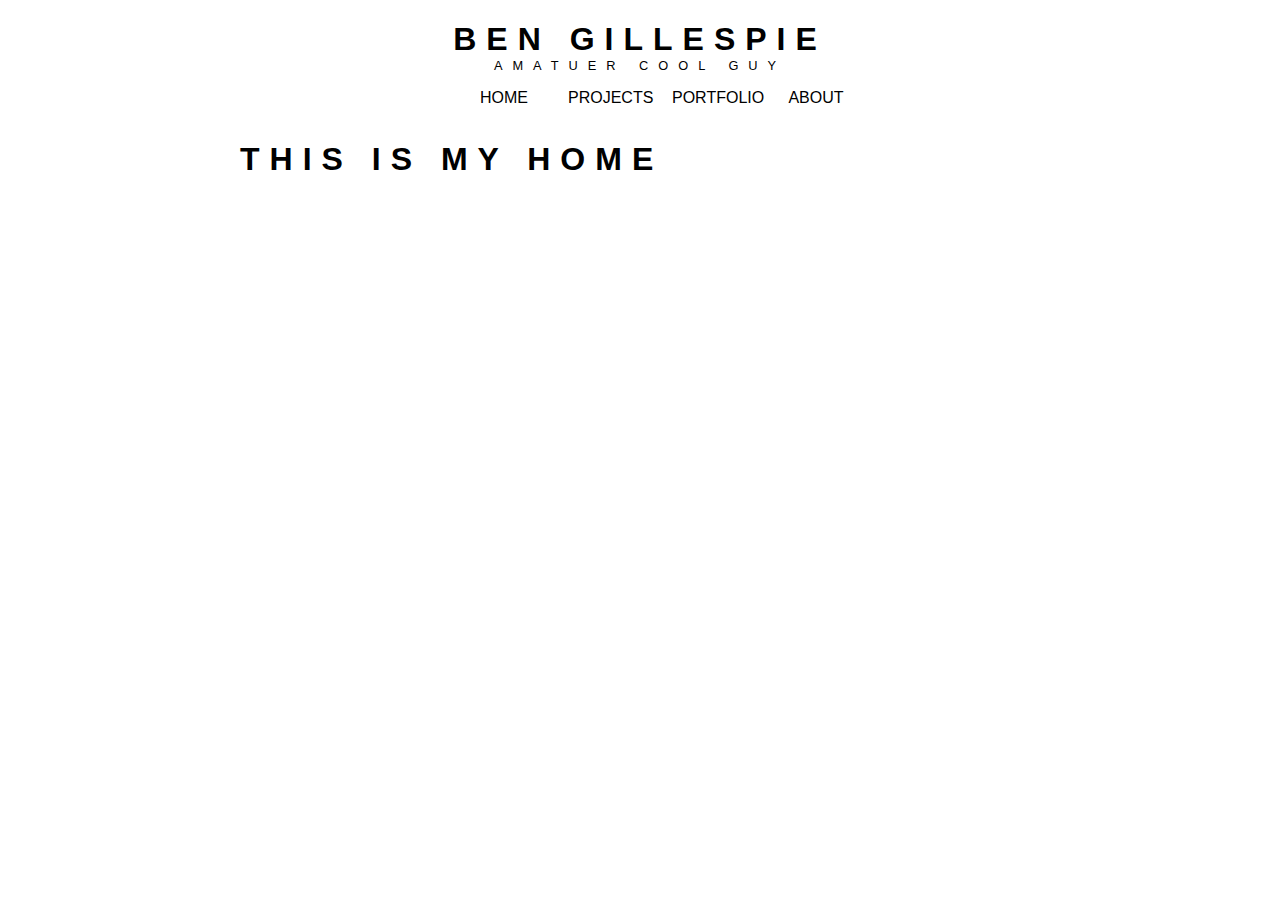
<file: index.html>
<!DOCTYPE html>
<html lang="en">
<head>
	<meta charset="UTF-8">
	<title>Ben Gillespie Dev Portal</title>
	<link href="css/main.css" rel="stylesheet">
	<link href="https://fonts.googleapis.com/css?family=Abril+Fatface|Lato" rel="stylesheet">
	<!-- Global site tag (gtag.js) - Google Analytics -->
<!-- <script async src="https://www.googletagmanager.com/gtag/js?id=UA-115715957-1"></script>
<script>
  window.dataLayer = window.dataLayer || [];
  function gtag(){dataLayer.push(arguments);}
  gtag('js', new Date());

  gtag('config', 'UA-115715957-1');
</script>
 -->
</head>
<body>
	<main>
		<h1 class = "center">Ben Gillespie</h1>
		<h2 class = "center">amatuer cool guy</h2>
		<nav>
			<ul>
				<li><a href="index.html" alt="">Home</a></li>
				<li><a href="lil.html">Projects</a></li>
				<li><a href="portfolio.html">Portfolio</a></li>
				<li><a href="about.html">About</a></li>
			</ul>
		</nav>
		<div class = "container">
		<h1>This is my home</h1>
		
		
		
	</div>
	</main>
</body>
</html>
</file>
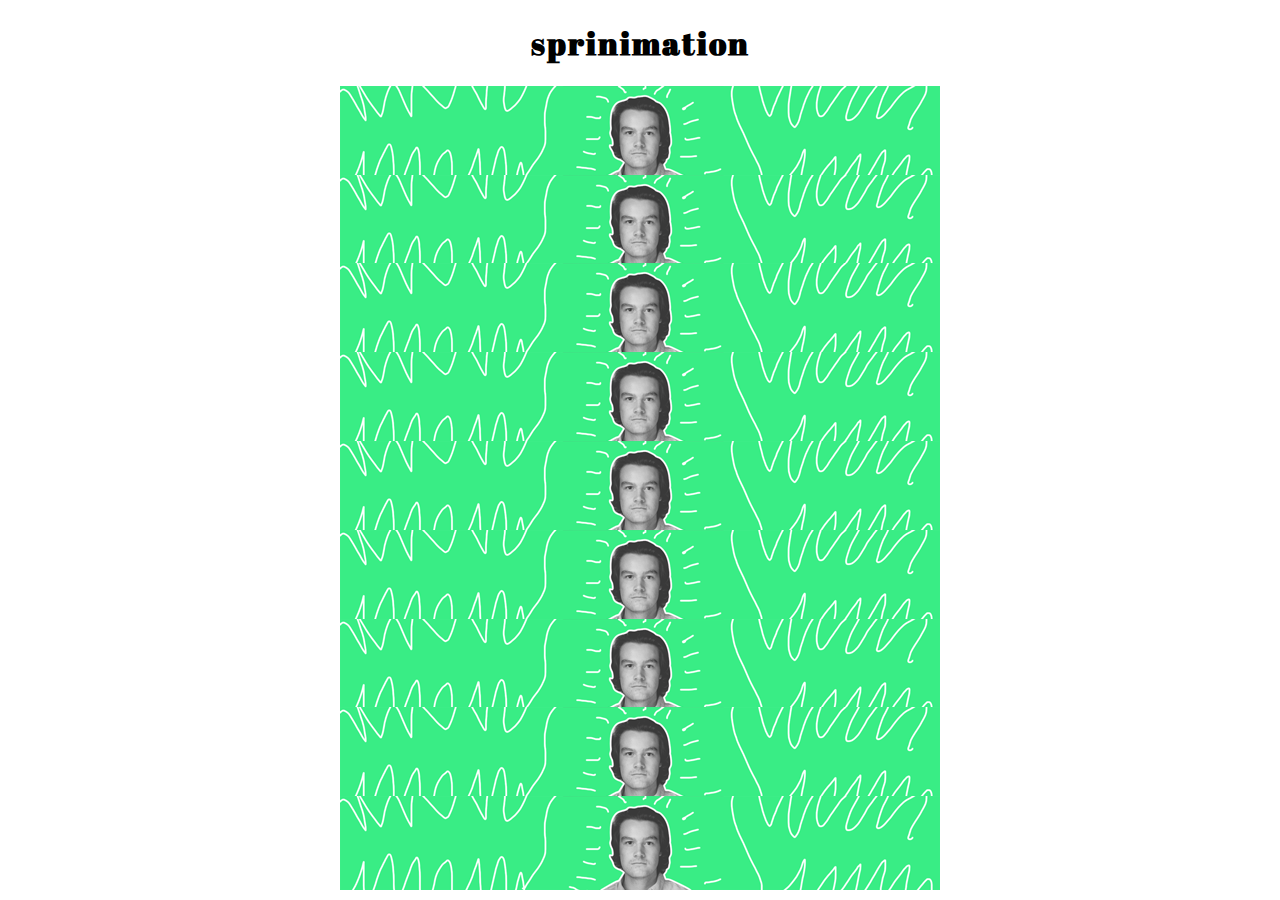
<file: animation/index.html>
<!DOCTYPE html>
<html lang="en">
<head>
	<meta charset="UTF-8">
	<title>Sprite Animation Test</title>
	<link href = "css/main.css" rel = "stylesheet">
	<link href="https://fonts.googleapis.com/css?family=Abril+Fatface" rel="stylesheet">
</head>
<body>
	<h1>sprinimation</h1>
	<div class ="icon-animation">
		<p> .</p>
		<p> .</p>
		<p> .</p>
	<div class = "icon-animation">
			<p> .</p>
		<p> .</p>
		<p> .</p>
	<div class = "icon-animation">
			<p> .</p>
		<p> .</p>
		<p> .</p>
	<div class = "icon-animation">
			<p> .</p>
		<p> .</p>
		<p> .</p>
	<div class = "icon-animation">
			<p> .</p>
		<p> .</p>
		<p> .</p>
	<div class = "icon-animation">
			<p> .</p>
		<p> .</p>
		<p> .</p>
	<div class = "icon-animation">
			<p> .</p>
		<p> .</p>
		<p> .</p>
	<div class = "icon-animation">
			<p> .</p>
		<p> .</p>
		<p> .</p>
	<div class = "icon-animation">
	<!-- <li><a href="#" class="icon-film"><span>neat</span></a></li>
	<li><a href="#" class="icon-eye"><span>neat</span></a></li> -->
</body>
</html>
</file>
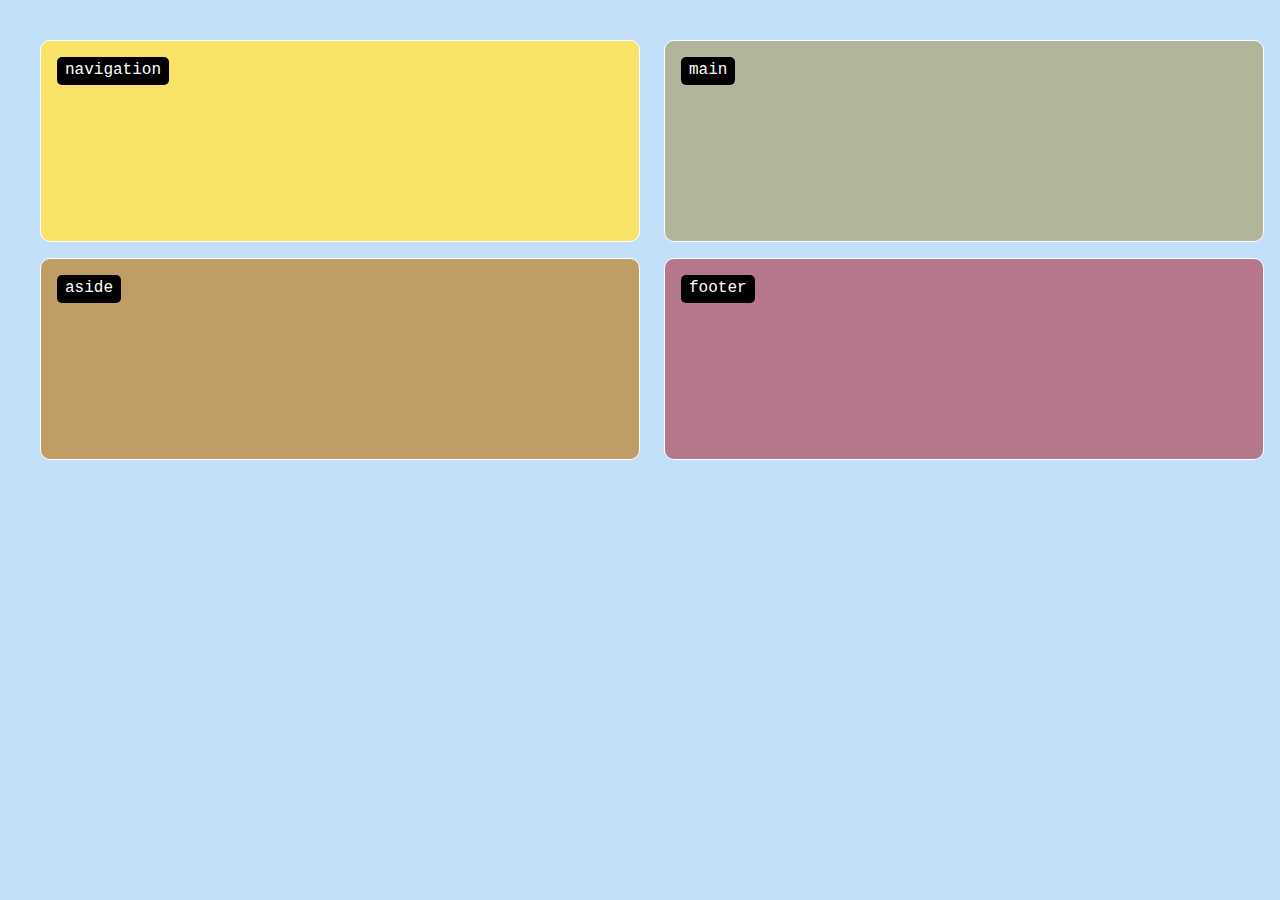
<file: grid/index.html>
<!DOCTYPE html>
<html lang="en">
<head>
	<meta charset="UTF-8">
	<title>Grids</title>
	<link href = "css/main.css" rel = "stylesheet">
</head>
<body>
	<div class="site">
<!-- 	<header>hey</header> -->
	<nav></nav>
	<main></main>
	<aside></aside>
	<footer></footer>
	</div>
</body>
</html>
</file>
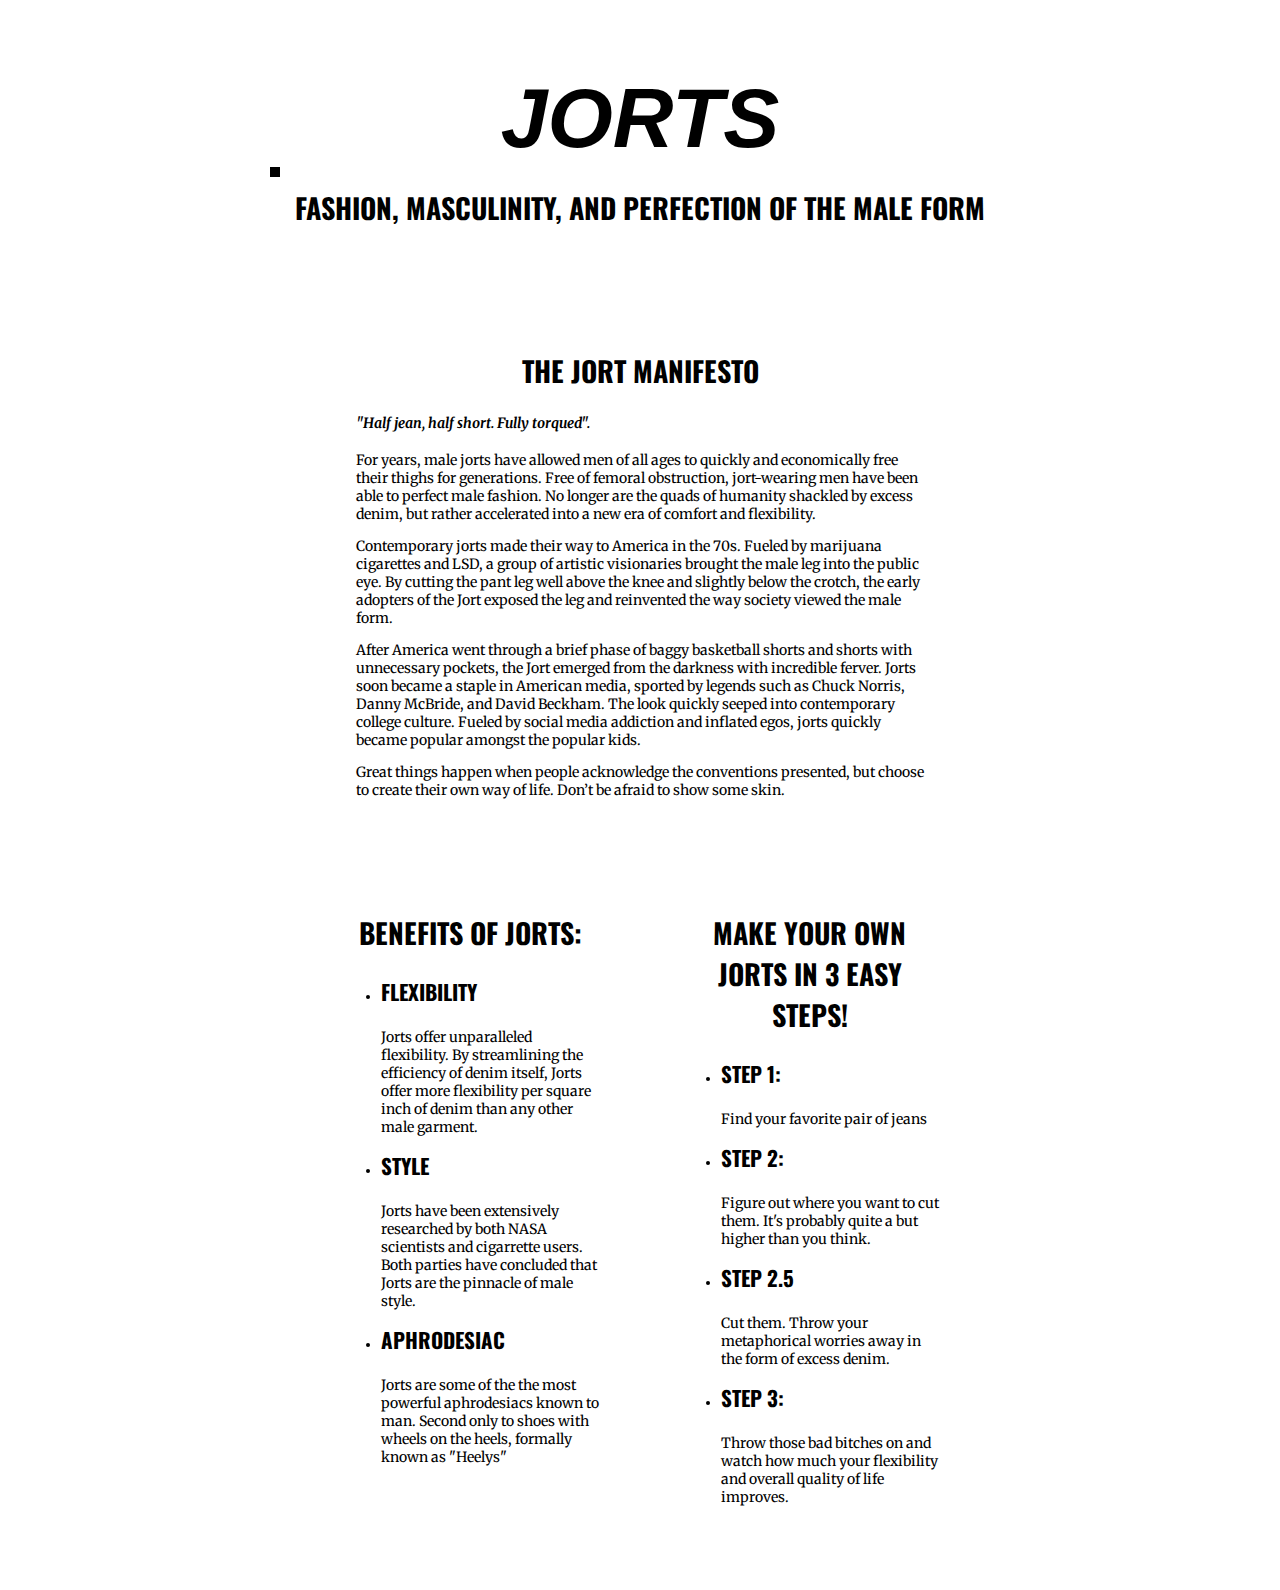
<file: message/index.html>
<!DOCTYPE html>
<html lang="en">
<head>
	<meta charset="UTF-8">
	<meta name="viewport" content="width=device-width, initial-scale=1.0">
	<link href="https://fonts.googleapis.com/css?family=Merriweather|Oswald" rel="stylesheet">
	<title>Jorts</title>
	<link href = "css/main.css" rel="stylesheet">
	<!-- Global site tag (gtag.js) - Google Analytics -->
<script async src="https://www.googletagmanager.com/gtag/js?id=UA-115715957-1"></script>
<script>
  window.dataLayer = window.dataLayer || [];
  function gtag(){dataLayer.push(arguments);}
  gtag('js', new Date());

  gtag('config', 'UA-115715957-1');
</script>
</head>
<body>
	<div class = "site">
	<!-- <div class = "centerme"> -->
		<header>

	
</svg><h1>Jorts</h1>
<div class ="animation"></div>
	<h2>Fashion, Masculinity, and Perfection of the Male Form</h2></header>
	<main> <h2>The Jort Manifesto </h2><h4>"Half jean, half short. Fully torqued".</h4><p>For years, male jorts have allowed men of all ages to quickly and economically free their thighs for generations. Free of femoral obstruction, jort-wearing men have been able to perfect male fashion. No longer are the quads of humanity shackled by excess denim, but rather accelerated into a new era of comfort and flexibility.</p><p>Contemporary jorts made their way to America in the 70s. Fueled by marijuana cigarettes and LSD, a group of artistic visionaries brought the male leg into the public eye. By cutting the pant leg well above the knee and slightly below the crotch, the early adopters of the Jort exposed the leg and reinvented the way society viewed the male form.</p>
		<p>After America went through a brief phase of baggy basketball shorts and shorts with unnecessary pockets, the Jort emerged from the darkness with incredible ferver. Jorts soon became a staple in American media, sported by legends such as Chuck Norris, Danny McBride, and David Beckham. The look quickly seeped into contemporary college culture. Fueled by social media addiction and inflated egos, jorts quickly became popular amongst the popular kids. 
</p>
<p>Great things happen when people acknowledge the conventions presented, but choose to create their own way of life. Don’t be afraid to show some skin. 
</p>
</main>
	<article><h2>benefits of jorts:</h2>
	<ul>
		<li><h3>Flexibility</h3>
		<p>Jorts offer unparalleled flexibility. By streamlining the efficiency of denim itself, Jorts offer more flexibility per square inch of denim than any other male garment.</p></li>
		<li>
			<h3>Style</h3>
			<p>Jorts have been extensively researched by both NASA scientists and cigarrette users. Both parties have concluded that Jorts are the pinnacle of male style.</p>
		</li>
		<li>
			<h3>Aphrodesiac</h3>
			<p>Jorts are some of the the most powerful aphrodesiacs known to man. Second only to shoes with wheels on the heels, formally known as "Heelys"</p>
		</li>
	</ul>
	</article>
	<section><h2>Make Your Own Jorts in <strong>3</strong> Easy Steps!</h2><ul>
		<li><h3>Step 1:</h3><p>Find your favorite pair of jeans</p></li>
		<li><h3>Step 2:</h3><p>Figure out where you want to cut them. It's probably quite a but higher than you think.</p></li>
		<li><h3>Step 2.5</h3><p>Cut them. Throw your metaphorical worries away in the form of excess denim.</p></li>
		<li><h3>Step 3:</h3><p>Throw those bad bitches on and watch how much your flexibility and overall quality of life improves. </p></li>
	</ul></section>
<!-- 	</div> -->
	</div>
</body>
</html>
</file>
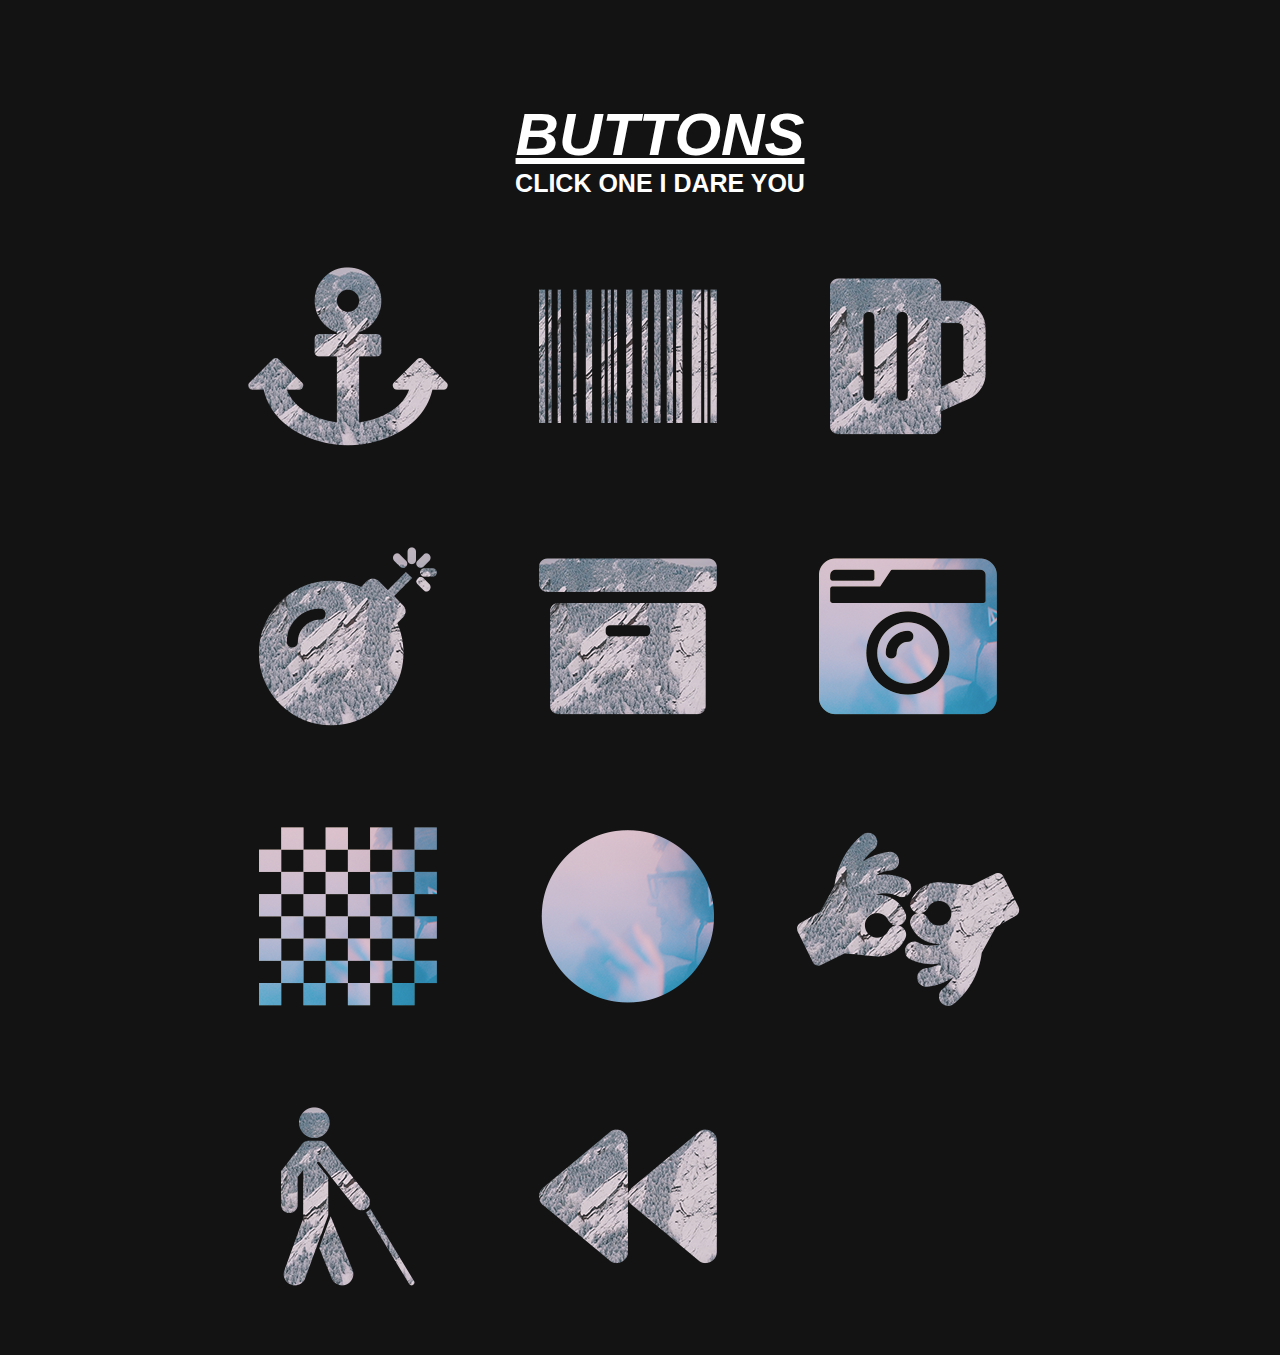
<file: nicesprites/index.html>
<!DOCTYPE html>
<html lang="en">
<head>
	<meta charset="UTF-8">
	<title>yahurd wit purd</title>
	<link href = "css/main.css" rel="stylesheet">
</head>
<body>
	<ul>
		<h1>buttons</h1>
		<h2>click one i dare you</h2>
		<div class="container">
		<li><a href="insano.html" class="icon-anchor"><span>neat</span></a></li>
		<li><a href="insano.html" class="icon-barcode"><span>drats</span></a></li>
		<li><a href="insano.html" class="icon-beer"><span>drats</span></a></li>
		<li><a href="insano.html" class="icon-bomb"><span>drats</span></a></li>
		<li><a href="insano.html" class="icon-box"><span>drats</span></a></li>
		<li><a href="insano.html" class="icon-cam"><span>drats</span></a></li>
		<li><a href="insano.html" class="icon-chess"><span>drats</span></a></li>
		<li><a href="insano.html" class="icon-circle"><span>drats</span></a></li>
		<li><a href="insano.html" class="icon-hand"><span>drats</span></a></li>
		<li><a href="insano.html" class="icon-pimp"><span>drats</span></a></li>
		<li><a href="insano.html" class="icon-back"><span>drats</span></a></li>
	</div>
	</ul>
</body>
</html>
</file>
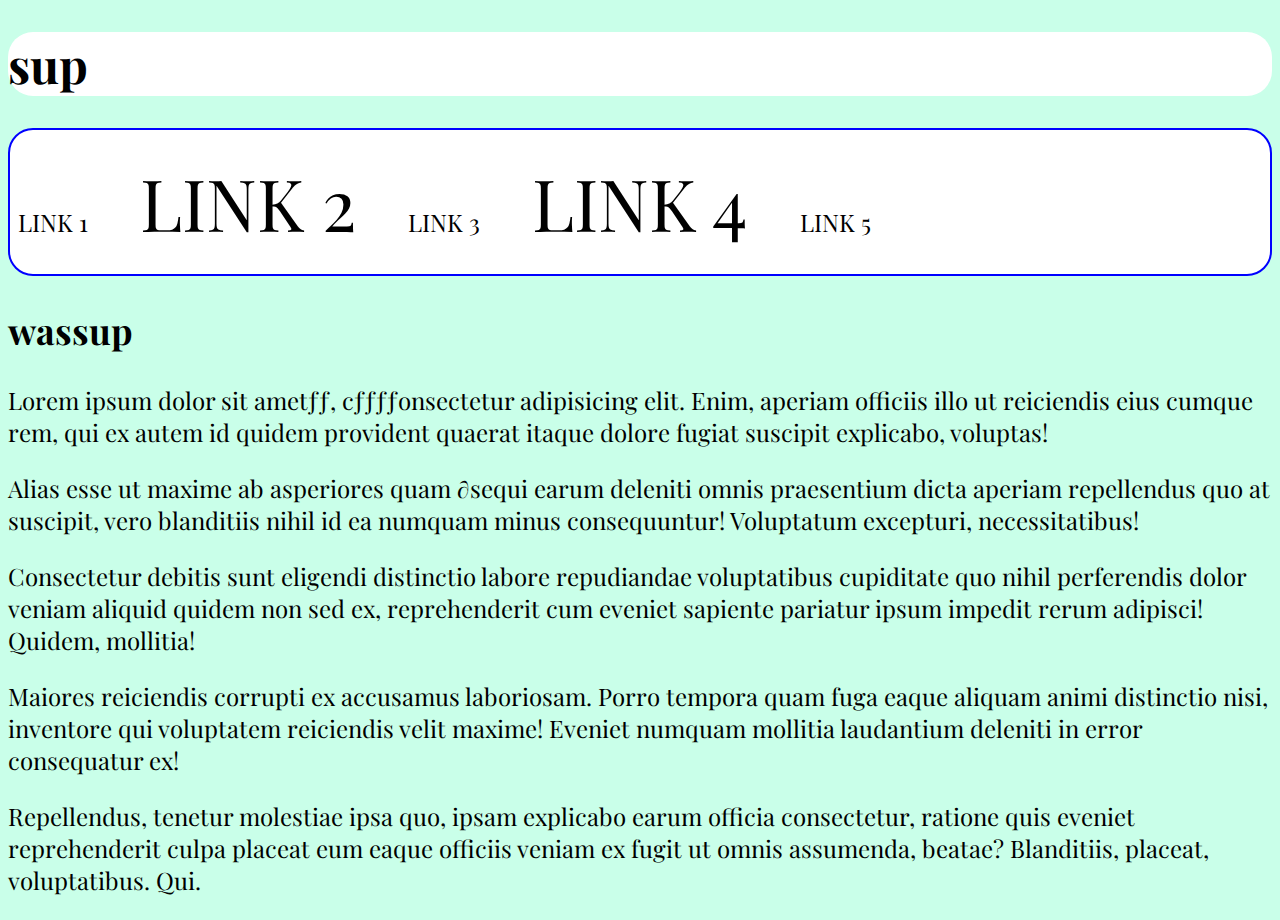
<file: sassypants/index.html>
<!DOCTYPE html>
<html lang="en">
	<head>
		<meta charset="UTF-8">
		<title>Document</title>
		<link rel="stylesheet" href="css/main.css">
	</head>
	<body>
		<header>
			<h1>sup</h1>
		</header>
		<nav>
			<ul>
				<li><a href="#">LINK 1</a></li>
				<li><a href="#">LINK 2</a></li>
				<li><a href="#">LINK 3</a></li>
				<li><a href="#">LINK 4</a></li>
				<li><a href="#">LINK 5</a></li>
			</ul>
		</nav>
		<main>
			<h2>wassup</h2>
			<p>Lorem ipsum dolor sit ametƒƒ, cƒƒƒƒonsectetur adipisicing elit. Enim, aperiam officiis illo ut reiciendis eius cumque rem, qui ex autem id quidem provident quaerat itaque dolore fugiat suscipit explicabo, voluptas!</p>
			<p>Alias esse ut maxime ab asperiores quam ∂sequi earum deleniti omnis praesentium dicta aperiam repellendus quo at suscipit, vero blanditiis nihil id ea numquam minus consequuntur! Voluptatum excepturi, necessitatibus!</p>
			<p>Consectetur debitis sunt eligendi distinctio labore repudiandae voluptatibus cupiditate quo nihil perferendis dolor veniam aliquid quidem non sed ex, reprehenderit cum eveniet sapiente pariatur ipsum impedit rerum adipisci! Quidem, mollitia!</p>
			<p>Maiores reiciendis corrupti ex accusamus laboriosam. Porro tempora quam fuga eaque aliquam animi distinctio nisi, inventore qui voluptatem reiciendis velit maxime! Eveniet numquam mollitia laudantium deleniti in error consequatur ex!</p>
			<p>Repellendus, tenetur molestiae ipsa quo, ipsam explicabo earum officia consectetur, ratione quis eveniet reprehenderit culpa placeat eum eaque officiis veniam ex fugit ut omnis assumenda, beatae? Blanditiis, placeat, voluptatibus. Qui.</p>
		</main>
	</body>
</html>
</file>
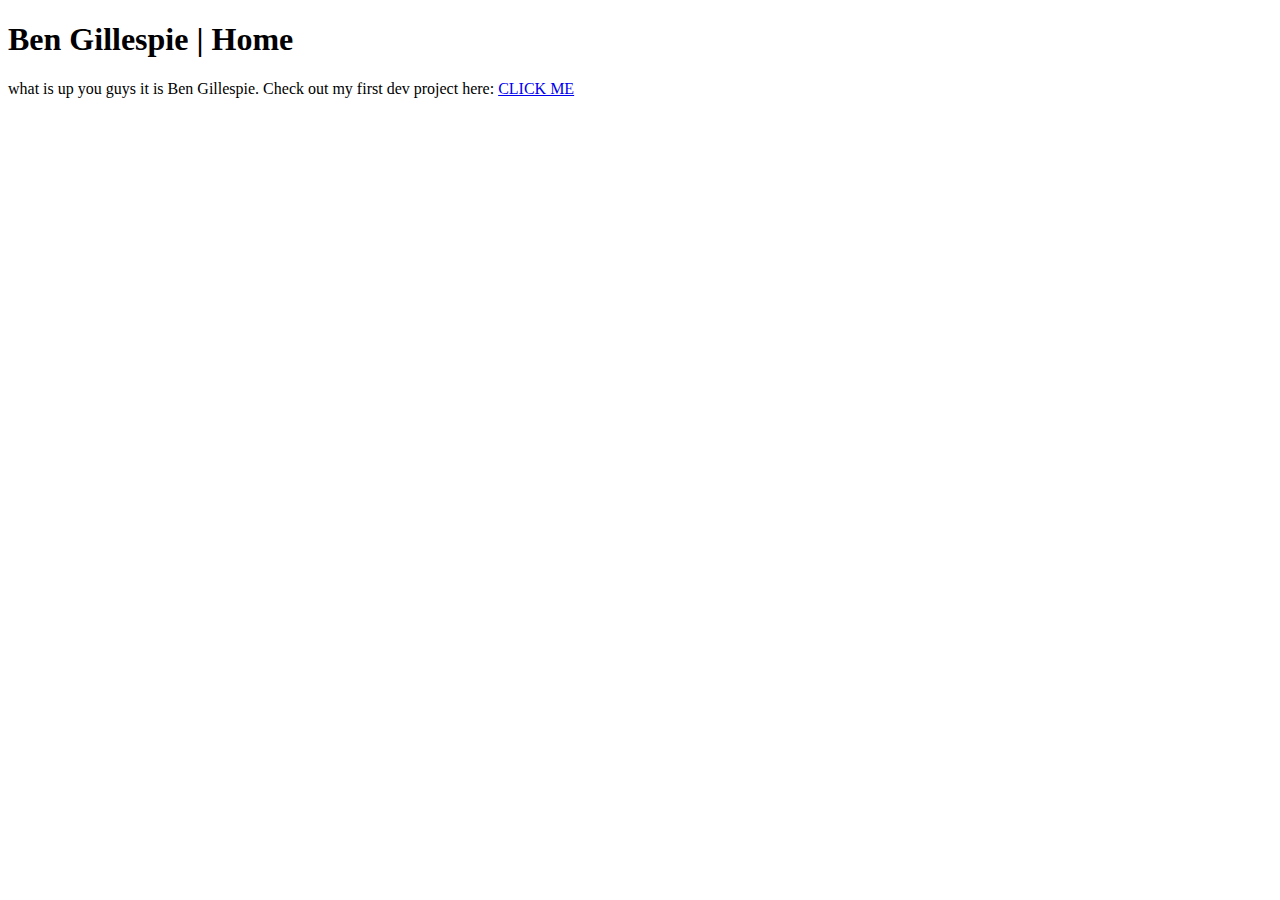
<file: practice/dev/index.html>
<!doctype html>
<html lang="en">
<head>
<meta charset = "utf-8">
<title>Home</title>
</head>
<body>
<main>
<h1>Ben Gillespie | Home</h1>
<p>what is up you guys it is Ben Gillespie. Check out my first dev project here:
 <a href = "bash-me.html">CLICK ME</a></p>
</main>
</body>
</html>
</file>
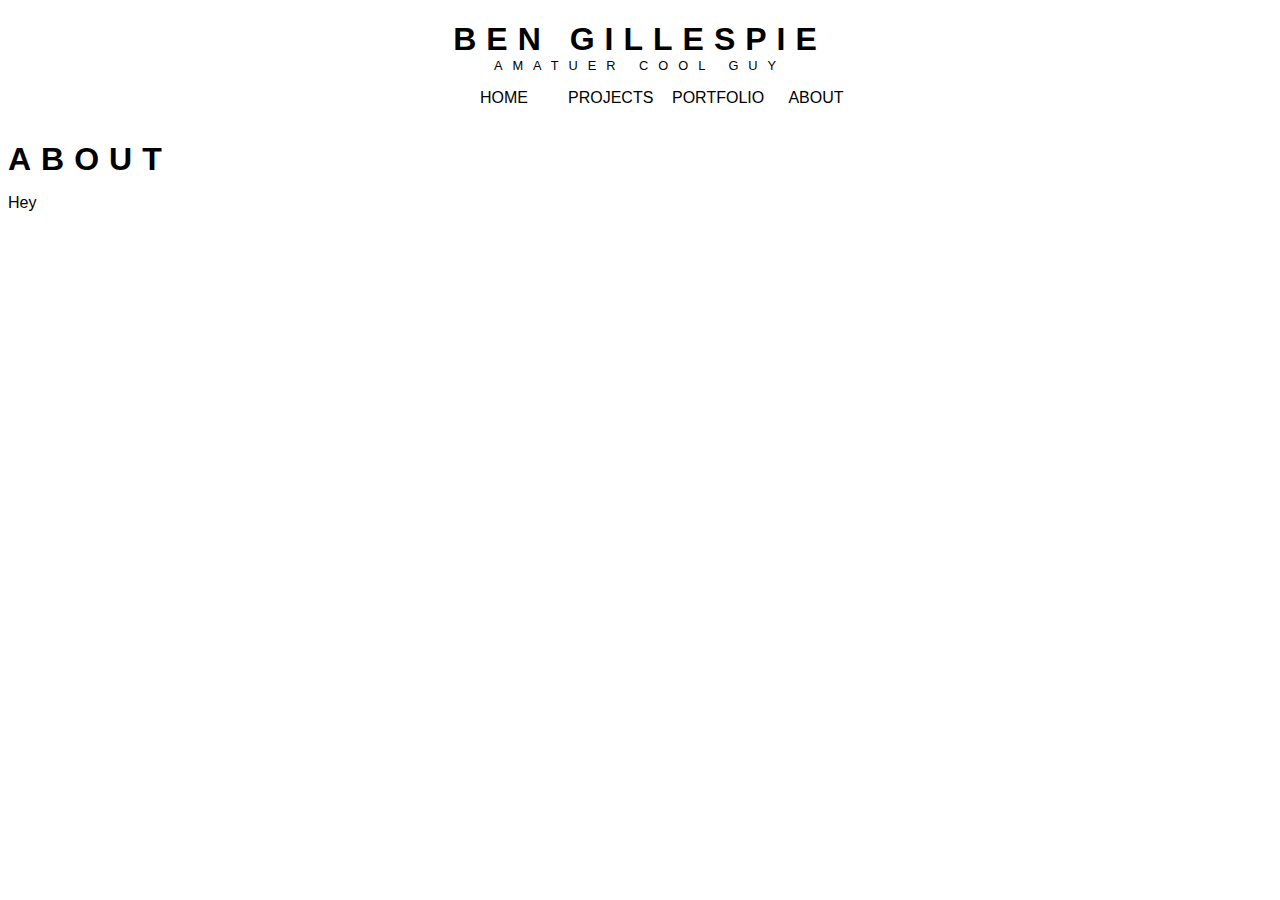
<file: about.html>
<!DOCTYPE html>
<html lang="en">
<head>
	<meta charset="UTF-8">
	<title>Ben Gillespie Dev Portal</title>
	<link href="css/main.css" rel="stylesheet">
	<link href="https://fonts.googleapis.com/css?family=Abril+Fatface|Lato" rel="stylesheet">
</head>
<body>
	<main>
			<h1 class = "center">Ben Gillespie</h1>
		<h2 class = "center">amatuer cool guy</h2>
		<nav>
			<ul>
				<li><a href="index.html" alt="">Home</a></li>
				<li><a href="lil.html">Projects</a></li>
				<li><a href="portfolio.html">Portfolio</a></li>
				<li><a href="about.html">About</a></li>
			</ul>
		</nav>
		<h1>About</h1>
		<p>Hey</p>
	</main>
</body>
</html>
</file>
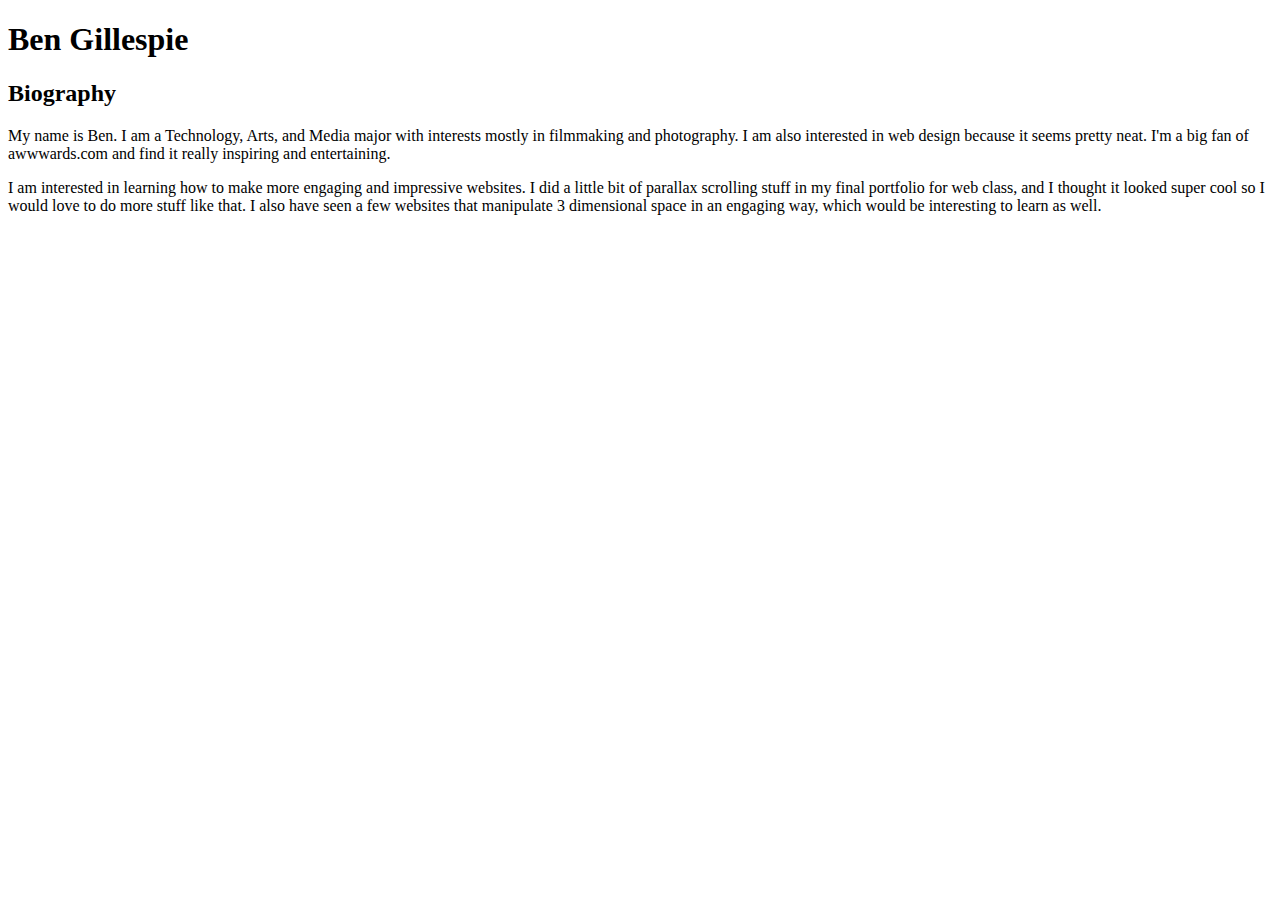
<file: bash-me.html>
<!doctype html>
<html lang = "en">
<head>
	<meta charset = "utf-8">
	<title>BASH ME!</title>
</head>
<body>
	<main>
		<h1>Ben Gillespie</h1>
		<h2>Biography</h2>
		<p>My name is Ben. I am a Technology, Arts, and Media major with interests
		mostly in filmmaking and photography. I am also interested in web design 
		because it seems pretty neat. I'm a big fan of awwwards.com and find it really
		inspiring and entertaining.</p>
<p>I am interested in learning how to make more 
		engaging and impressive websites. I did a little bit of parallax scrolling stuff in
		my final portfolio for web class, and I thought it looked super cool so I would
		love to do more stuff like that. I also have seen a few websites that manipulate 
		3 dimensional space in an engaging way, which would be interesting to learn as
		well. </p>
	</main>
</body>
</html>
</file>
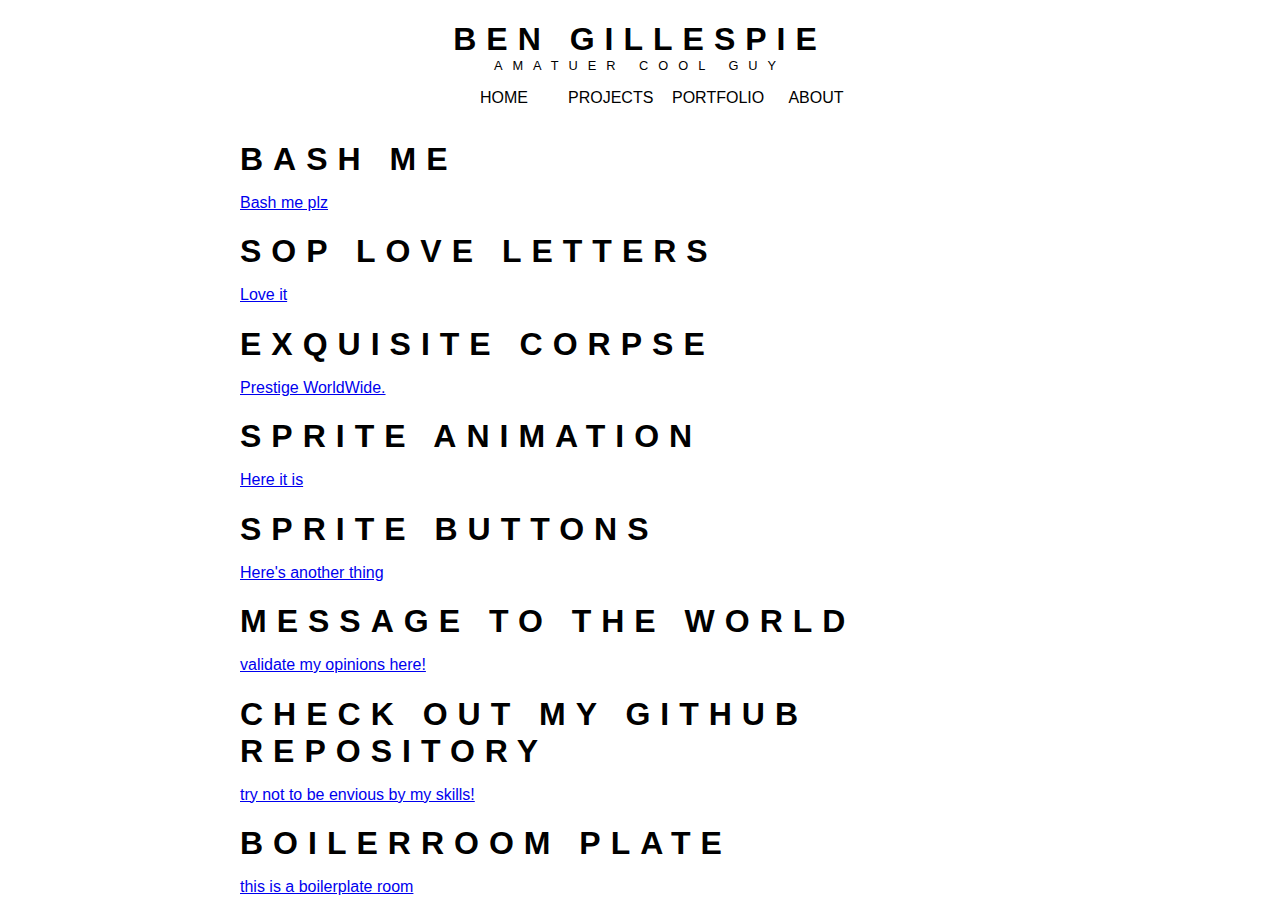
<file: lil.html>
<!DOCTYPE html>
<html lang="en">
<head>
	<meta charset="UTF-8">
	<title>Ben Gillespie Dev Portal</title>
	<link href="css/main.css" rel="stylesheet">
	<link href="https://fonts.googleapis.com/css?family=Abril+Fatface|Lato" rel="stylesheet">
</head>
<body>
	<main>
		<h1 class = "center">Ben Gillespie</h1>
		<h2 class = "center">amatuer cool guy</h2>
		<nav>
			<ul>
				<li><a href="index.html" alt="">Home</a></li>
				<li><a href="lil.html">Projects</a></li>
				<li><a href="portfolio.html">Portfolio</a></li>
				<li><a href="about.html">About</a></li>
			</ul>
		</nav>
		<div class = "container">
		<h1>Bash Me</h1>
		<p><a href="bash-me.html">Bash me plz</a></p>
		<h1>SOP Love Letters</h1>
		<p><a href="gitsum/index.html">Love it</a></p>
		<h1>Exquisite Corpse</h1>
		<p><a href="PrestigeWW/index.html">Prestige WorldWide.</a></p>
		<h1>Sprite Animation</h1>
		<p><a href="animation/index.html">Here it is</a></p>
		<h1>Sprite buttons</h1>
		<p><a href="nicesprites/index.html">Here's another thing</a></p>
		<h1>Message to the world</h1>
		<p><a href="message/index.html">validate my opinions here!</a></p>
		<h1>Check out my GitHub repository</h1>
		<p><a href="https://github.com/BenGillespie303/devfiles">try not to be envious by my skills!</a></p>
		<h1>Boilerroom Plate</h1>
		<p><a href="boilerroom/index.html">this is a boilerplate room</a></p>
		
		
	</div>
	</main>
</body>
</html>
</file>
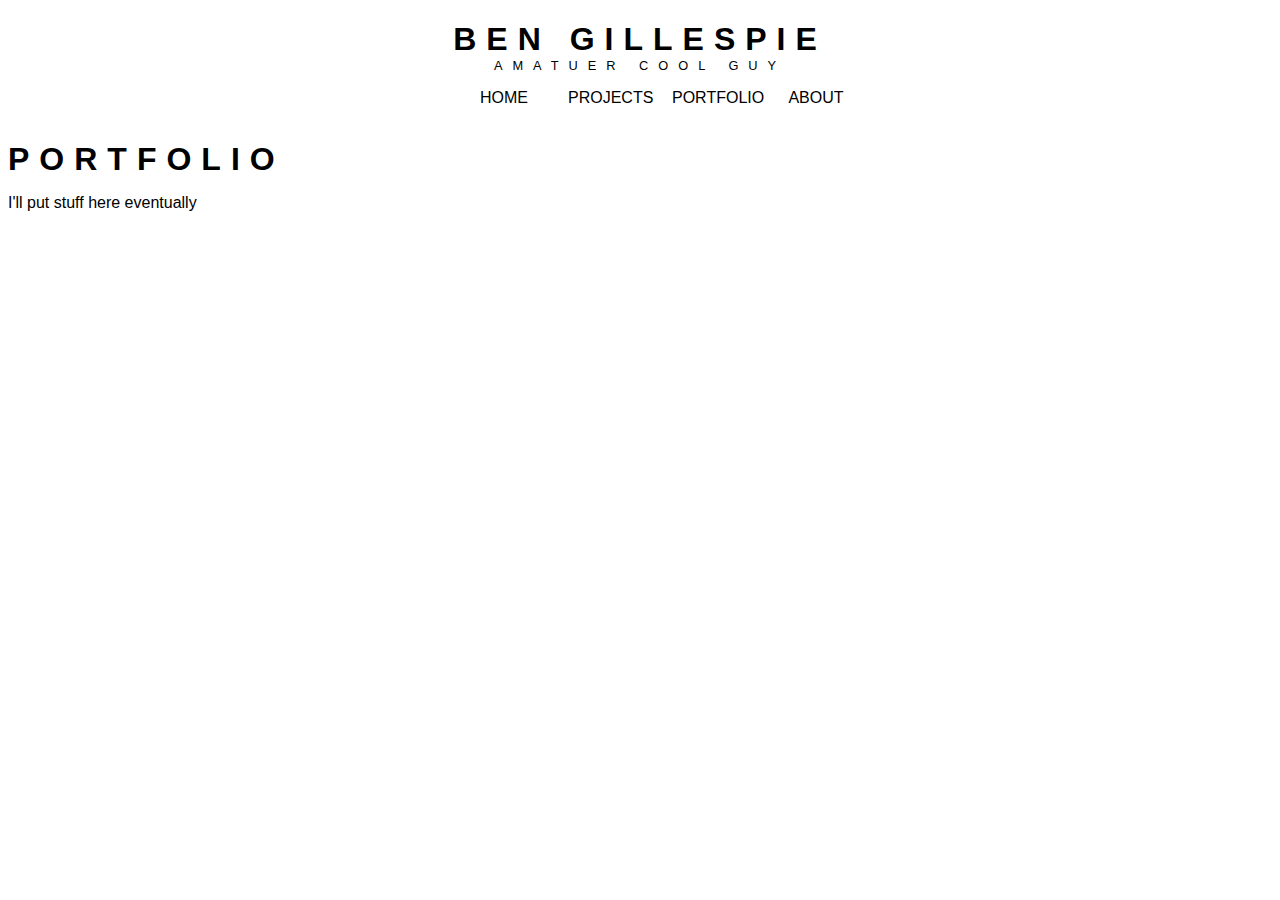
<file: portfolio.html>
<!DOCTYPE html>
<html lang="en">
<head>
	<meta charset="UTF-8">
	<title>Ben Gillespie Dev Portal</title>
	<link href="css/main.css" rel="stylesheet">
	<link href="https://fonts.googleapis.com/css?family=Abril+Fatface|Lato" rel="stylesheet">
</head>
<body>
	<main>
			<h1 class = "center">Ben Gillespie</h1>
		<h2 class = "center">amatuer cool guy</h2>
		<nav>
			<ul>
				<li><a href="index.html" alt="">Home</a></li>
				<li><a href="lil.html">Projects</a></li>
				<li><a href="portfolio.html">Portfolio</a></li>
				<li><a href="about.html">About</a></li>
			</ul>
		</nav>
		<h1>Portfolio</h1>
		<p>I'll put stuff here eventually</p>
	</main>
</body>
</html>
</file>
<file: css/main.css>
/* line 4, ../scss/_base.scss */
nav {
  margin-right: auto;
  margin-left: auto;
  text-align: center;
}
/* line 8, ../scss/_base.scss */
nav li {
  list-style: none;
  display: inline;
  padding: 10px;
  margin-left: auto;
  margin-right: auto;
}
/* line 14, ../scss/_base.scss */
nav li a {
  display: inline-block;
  width: 80px;
  height: 30px;
  margin-left: auto;
  margin-right: auto;
  text-decoration: none;
  text-transform: uppercase;
  font-family: "Heebo", sans-serif;
  font-weight: 300;
  color: black;
}

/* line 34, ../scss/_base.scss */
.container {
  max-width: 800px;
  margin-right: auto;
  margin-left: auto;
}

/* line 39, ../scss/_base.scss */
.center {
  text-align: center;
}

/* line 43, ../scss/_base.scss */
body {
  background-color: white;
}

/* line 47, ../scss/_base.scss */
h1 {
  font-family: "Heebo", sans-serif;
  font-weight: 900;
  text-transform: uppercase;
  letter-spacing: 10px;
  font-size: 2em;
  padding-bottom: 0px;
  margin-bottom: 0px;
}

/* line 56, ../scss/_base.scss */
h2 {
  font-family: "Heebo", sans-serif;
  font-weight: 300;
  text-transform: uppercase;
  letter-spacing: 10px;
  font-size: .8em;
  padding: 0px;
  margin-top: 0px;
}

/* line 65, ../scss/_base.scss */
p {
  font-family: "Heebo", sans-serif;
  font-weight: 300;
}
</file>
<file: animation/css/main.css>
/* line 144, icon/*.png */
.icon-sprite, .icon-aa, .icon-ab, .icon-ac, .icon-ad, .icon-ae, .icon-af, .icon-ag, .icon-ah, .icon-aj, .icon-ak, .icon-al, .icon-am, .icon-an {
  background-image: url('../img/icon-s885fe0ef83.png');
  background-repeat: no-repeat;
}

/* line 84, ../../../../../../Library/Ruby/Gems/2.3.0/gems/compass-core-1.0.3/stylesheets/compass/utilities/sprites/_base.scss */
.icon-aa {
  background-position: 0 0;
}

/* line 84, ../../../../../../Library/Ruby/Gems/2.3.0/gems/compass-core-1.0.3/stylesheets/compass/utilities/sprites/_base.scss */
.icon-ab {
  background-position: -600px 0;
}

/* line 84, ../../../../../../Library/Ruby/Gems/2.3.0/gems/compass-core-1.0.3/stylesheets/compass/utilities/sprites/_base.scss */
.icon-ac {
  background-position: -1200px 0;
}

/* line 84, ../../../../../../Library/Ruby/Gems/2.3.0/gems/compass-core-1.0.3/stylesheets/compass/utilities/sprites/_base.scss */
.icon-ad {
  background-position: -1800px 0;
}

/* line 84, ../../../../../../Library/Ruby/Gems/2.3.0/gems/compass-core-1.0.3/stylesheets/compass/utilities/sprites/_base.scss */
.icon-ae {
  background-position: -2400px 0;
}

/* line 84, ../../../../../../Library/Ruby/Gems/2.3.0/gems/compass-core-1.0.3/stylesheets/compass/utilities/sprites/_base.scss */
.icon-af {
  background-position: -3000px 0;
}

/* line 84, ../../../../../../Library/Ruby/Gems/2.3.0/gems/compass-core-1.0.3/stylesheets/compass/utilities/sprites/_base.scss */
.icon-ag {
  background-position: -3600px 0;
}

/* line 84, ../../../../../../Library/Ruby/Gems/2.3.0/gems/compass-core-1.0.3/stylesheets/compass/utilities/sprites/_base.scss */
.icon-ah {
  background-position: -4200px 0;
}

/* line 84, ../../../../../../Library/Ruby/Gems/2.3.0/gems/compass-core-1.0.3/stylesheets/compass/utilities/sprites/_base.scss */
.icon-aj {
  background-position: -4800px 0;
}

/* line 84, ../../../../../../Library/Ruby/Gems/2.3.0/gems/compass-core-1.0.3/stylesheets/compass/utilities/sprites/_base.scss */
.icon-ak {
  background-position: -5400px 0;
}

/* line 84, ../../../../../../Library/Ruby/Gems/2.3.0/gems/compass-core-1.0.3/stylesheets/compass/utilities/sprites/_base.scss */
.icon-al {
  background-position: -6000px 0;
}

/* line 84, ../../../../../../Library/Ruby/Gems/2.3.0/gems/compass-core-1.0.3/stylesheets/compass/utilities/sprites/_base.scss */
.icon-am {
  background-position: -6600px 0;
}

/* line 84, ../../../../../../Library/Ruby/Gems/2.3.0/gems/compass-core-1.0.3/stylesheets/compass/utilities/sprites/_base.scss */
.icon-an {
  background-position: -7200px 0;
}

/* line 5, ../scss/_base.scss */
.icon-animation {
  width: 600px;
  height: 94px;
  background: url("../img/icon-s885fe0ef83.png") left center;
  animation: play 1s steps(13) infinite;
  margin-right: auto;
  margin-left: auto;
}

/* line 13, ../scss/_base.scss */
.icon-animation:hover {
  width: 600px;
  height: 94px;
  background: url("../img/icon-s885fe0ef83.png") left center;
  animation: play 0.35s steps(13) infinite;
  margin-right: auto;
  margin-left: auto;
}

@keyframes play {
  100% {
    background-position: -7800px;
  }
}
/* line 27, ../scss/_base.scss */
p {
  font-size: .85em;
  text-align: center;
  color: transparent;
}

@keyframes playbg {
  8% {
    background-color: #39ed85;
  }
  15% {
    background-color: #62f2f3;
  }
  23% {
    background-color: #f3de62;
  }
  30% {
    background-color: #f362af;
  }
  38% {
    background-color: #b662f3;
  }
  46% {
    background-color: #6275f3;
  }
  54% {
    background-color: #62f3de;
  }
  62% {
    background-color: #62f37a;
  }
  69% {
    background-color: #f39762;
  }
  77% {
    background-color: #f362a1;
  }
  85% {
    background-color: #ecf362;
  }
  92% {
    background-color: #62f2f3;
  }
  100% {
    background-color: #f36262;
  }
}
/* line 75, ../scss/_base.scss */
body {
  animation: playbg 5s infinite;
  background-color: white;
}

/* line 80, ../scss/_base.scss */
h1 {
  font-family: 'Abril Fatface', cursive;
  text-align: center;
  color: black;
  letter-spacing: 2px;
}
</file>
<file: grid/css/main.css>
/* line 1, ../scss/_variables.scss */
:root {
  --page-bg: #C2E0FA;
  --nav-bg: #F8E268;
  --main-bg: #B3B59B;
  --aside-bg: #BE9E65;
  --footer-bg: #B5778B;
  --info-bg: black;
  --info-txt: white;
}

/* line 1, ../scss/_base.scss */
body {
  background-color: var(--page-bg);
  margin: 40px;
}

/* line 5, ../scss/_base.scss */
header, nav, main, section, aside, footer {
  border: solid 1px white;
  border-radius: 10px;
  position: relative;
  min-height: 200px;
}
/* line 15, ../scss/_base.scss */
header::after, nav::after, main::after, section::after, aside::after, footer::after {
  display: block;
  position: absolute;
  font-family: "Input Mono", "Courier New", Courier, monospace;
  background: var(--info-bg);
  color: var(--info-txt);
  top: 1em;
  left: 1em;
  height: 1.25em;
  width: auto;
  padding: .25em .5em;
  border-radius: 5px;
}

/* line 20, ../scss/_base.scss */
nav {
  background: var(--nav-bg);
  grid-column: "nav";
}
/* line 22, ../scss/_base.scss */
nav::after {
  content: "navigation";
}

/* line 25, ../scss/_base.scss */
main {
  background: var(--main-bg);
}
/* line 27, ../scss/_base.scss */
main::after {
  content: "main";
}

/* line 29, ../scss/_base.scss */
aside {
  background: var(--aside-bg);
}
/* line 31, ../scss/_base.scss */
aside::after {
  content: "aside";
}

/* line 33, ../scss/_base.scss */
footer {
  background: var(--footer-bg);
}
/* line 35, ../scss/_base.scss */
footer::after {
  content: "footer";
}

/* line 2, ../scss/_layout.scss */
body {
  margin: 40px;
}

/* line 6, ../scss/_layout.scss */
.site {
  display: grid;
  grid-template-columns: 50% 50%;
  grid-template-rows: repeat 1fr 4fr;
  grid-gap: 1em 1.5em;
  grid-template-areas: "nav" "title";
}

@media screen and (max-width: 500px) {
  grid-template-areas: "title title";
}
</file>
<file: message/css/main.css>
/* line 1, ../scss/_variables.scss */
:root {
  --page-bg: #C2E0FA;
  --nav-bg: #F8E268;
  --main-bg: #B3B59B;
  --aside-bg: #BE9E65;
  --header-bg: #B5778B;
  --info-bg: black;
  --info-txt: white;
}

/* line 1, ../scss/_base.scss */
html {
  font-size: 14px;
}

/* line 4, ../scss/_base.scss */
body {
  background-color: white;
}

/* line 27, ../scss/_base.scss */
header {
  grid-area: header;
  text-align: center;
  margin: 30px;
  max-width: 800px;
  overflow: hidden;
}

/* line 37, ../scss/_base.scss */
main {
  grid-area: main;
  margin: 15px;
  padding: 30px;
}

/* line 47, ../scss/_base.scss */
section {
  grid-area: section;
  padding: 30px;
}

/* line 54, ../scss/_base.scss */
article {
  grid-area: article;
  padding: 30px;
}

/* line 61, ../scss/_base.scss */
.container {
  max-width: 700px;
}

/* line 65, ../scss/_base.scss */
.site {
  max-width: 800px;
  margin-right: auto;
  margin-left: auto;
}

/* line 70, ../scss/_base.scss */
h1 {
  font-family: 'Arial', sans-serif;
  text-transform: uppercase;
  font-size: 6em;
  font-weight: 900;
  font-style: italic;
  margin: 0px;
}

/* line 78, ../scss/_base.scss */
h2 {
  font-family: 'Oswald', sans-serif;
  text-transform: uppercase;
  font-size: 2em;
  margin-top: 10px;
  text-align: center;
}

/* line 85, ../scss/_base.scss */
h3 {
  font-family: 'Oswald', sans-serif;
  text-transform: uppercase;
  font-size: 1.5em;
  margin-top: 0px;
}

/* line 91, ../scss/_base.scss */
h4, h5 {
  font-family: 'Merriweather', serif;
  font-style: italic;
  font-weight: bold;
}

/* line 96, ../scss/_base.scss */
p {
  font-family: 'Merriweather', serif;
}

/* line 99, ../scss/_base.scss */
.animation {
  height: 0px;
  width: 10px;
  border-bottom: 10px solid #000;
  z-index: -10;
  position: relative;
  animation: increase 4s infinite ease-in-out;
  display: block;
}

@keyframes increase {
  0% {
    margin-left: 0px;
    margin-right: auto;
    width: 0px;
  }
  50% {
    width: 750px;
  }
  100% {
    transform: translate(700, 0);
    width: 0px;
    margin-left: auto;
    margin-right: 0px;
  }
}
@media screen and (max-width: 800px) {
  /* line 170, ../scss/_base.scss */
  main {
    padding: 10px;
    margin: 10px;
  }

  /* line 174, ../scss/_base.scss */
  section {
    padding: 10px;
    margin: 10px;
  }

  /* line 178, ../scss/_base.scss */
  article {
    padding: 10px;
    margin: 10px;
  }
}
@media screen and (max-width: 550px) {
  /* line 184, ../scss/_base.scss */
  main {
    padding: 0px;
    margin: 5px;
  }

  /* line 188, ../scss/_base.scss */
  section {
    padding: 0px;
    margin: 5px;
  }

  /* line 192, ../scss/_base.scss */
  article {
    padding: 0px;
    margin: 5px;
  }

  /* line 196, ../scss/_base.scss */
  h1 {
    font-size: 4em;
  }

  /* line 199, ../scss/_base.scss */
  h2 {
    font-size: 1.5em;
  }

  @keyframes increase {
    0% {
      margin-left: 0px;
      margin-right: auto;
      width: 0px;
    }
    50% {
      width: 300px;
    }
    100% {
      transform: translate(700, 0);
      width: 0px;
      margin-left: auto;
      margin-right: 0px;
    }
  }
  /* line 219, ../scss/_base.scss */
  .animation {
    height: 0px;
    width: 10px;
    border-bottom: 5px solid #000;
    z-index: -10;
    position: relative;
    animation: increase 4s infinite ease-in-out;
    display: block;
  }
}
/* line 1, ../scss/_layout.scss */
body {
  margin: 40px;
}

/* line 5, ../scss/_layout.scss */
.site {
  display: grid;
  grid-template-columns: 50px 1fr 1fr 50px;
  grid-gap: 1em 1.5em;
  grid-template-areas: "header header header header" ". main main ." ". article section .";
}

@media screen and (max-width: 700px) {
  /* line 20, ../scss/_layout.scss */
  .site {
    display: grid;
    grid-template-columns: 1fr;
    grid-template: "header" "main" "article" "section";
  }
}
</file>
<file: nicesprites/css/main.css>
/* line 248, icon/*.png */
.icon-sprite, .icon-anchor, .icon-back, .icon-barcode, .icon-beer, .icon-bomb, .icon-box, .icon-cam, .icon-chess, .icon-circle, .icon-eye, .icon-film, .icon-hand, .icon-pimp {
  background-image: url('../img/icon-s460ba65e5d.png');
  background-repeat: no-repeat;
}

/* line 84, ../../../../../../Library/Ruby/Gems/2.3.0/gems/compass-core-1.0.3/stylesheets/compass/utilities/sprites/_base.scss */
.icon-anchor {
  background-position: 0 -256px;
}
/* line 59, ../../../../../../Library/Ruby/Gems/2.3.0/gems/compass-core-1.0.3/stylesheets/compass/utilities/sprites/_base.scss */
.icon-anchor:hover, .icon-anchor.anchor-hover {
  background-position: 0 0;
}

/* line 84, ../../../../../../Library/Ruby/Gems/2.3.0/gems/compass-core-1.0.3/stylesheets/compass/utilities/sprites/_base.scss */
.icon-back {
  background-position: 0 -768px;
}
/* line 59, ../../../../../../Library/Ruby/Gems/2.3.0/gems/compass-core-1.0.3/stylesheets/compass/utilities/sprites/_base.scss */
.icon-back:hover, .icon-back.back-hover {
  background-position: 0 -512px;
}

/* line 84, ../../../../../../Library/Ruby/Gems/2.3.0/gems/compass-core-1.0.3/stylesheets/compass/utilities/sprites/_base.scss */
.icon-barcode {
  background-position: 0 -1280px;
}
/* line 59, ../../../../../../Library/Ruby/Gems/2.3.0/gems/compass-core-1.0.3/stylesheets/compass/utilities/sprites/_base.scss */
.icon-barcode:hover, .icon-barcode.barcode-hover {
  background-position: 0 -1024px;
}

/* line 84, ../../../../../../Library/Ruby/Gems/2.3.0/gems/compass-core-1.0.3/stylesheets/compass/utilities/sprites/_base.scss */
.icon-beer {
  background-position: 0 -1792px;
}
/* line 59, ../../../../../../Library/Ruby/Gems/2.3.0/gems/compass-core-1.0.3/stylesheets/compass/utilities/sprites/_base.scss */
.icon-beer:hover, .icon-beer.beer-hover {
  background-position: 0 -1536px;
}

/* line 84, ../../../../../../Library/Ruby/Gems/2.3.0/gems/compass-core-1.0.3/stylesheets/compass/utilities/sprites/_base.scss */
.icon-bomb {
  background-position: 0 -2304px;
}
/* line 59, ../../../../../../Library/Ruby/Gems/2.3.0/gems/compass-core-1.0.3/stylesheets/compass/utilities/sprites/_base.scss */
.icon-bomb:hover, .icon-bomb.bomb-hover {
  background-position: 0 -2048px;
}

/* line 84, ../../../../../../Library/Ruby/Gems/2.3.0/gems/compass-core-1.0.3/stylesheets/compass/utilities/sprites/_base.scss */
.icon-box {
  background-position: 0 -2816px;
}
/* line 59, ../../../../../../Library/Ruby/Gems/2.3.0/gems/compass-core-1.0.3/stylesheets/compass/utilities/sprites/_base.scss */
.icon-box:hover, .icon-box.box-hover {
  background-position: 0 -2560px;
}

/* line 84, ../../../../../../Library/Ruby/Gems/2.3.0/gems/compass-core-1.0.3/stylesheets/compass/utilities/sprites/_base.scss */
.icon-cam {
  background-position: 0 -3328px;
}
/* line 59, ../../../../../../Library/Ruby/Gems/2.3.0/gems/compass-core-1.0.3/stylesheets/compass/utilities/sprites/_base.scss */
.icon-cam:hover, .icon-cam.cam-hover {
  background-position: 0 -3072px;
}

/* line 84, ../../../../../../Library/Ruby/Gems/2.3.0/gems/compass-core-1.0.3/stylesheets/compass/utilities/sprites/_base.scss */
.icon-chess {
  background-position: 0 -3840px;
}
/* line 59, ../../../../../../Library/Ruby/Gems/2.3.0/gems/compass-core-1.0.3/stylesheets/compass/utilities/sprites/_base.scss */
.icon-chess:hover, .icon-chess.chess-hover {
  background-position: 0 -3584px;
}

/* line 84, ../../../../../../Library/Ruby/Gems/2.3.0/gems/compass-core-1.0.3/stylesheets/compass/utilities/sprites/_base.scss */
.icon-circle {
  background-position: 0 -4352px;
}
/* line 59, ../../../../../../Library/Ruby/Gems/2.3.0/gems/compass-core-1.0.3/stylesheets/compass/utilities/sprites/_base.scss */
.icon-circle:hover, .icon-circle.circle-hover {
  background-position: 0 -4096px;
}

/* line 84, ../../../../../../Library/Ruby/Gems/2.3.0/gems/compass-core-1.0.3/stylesheets/compass/utilities/sprites/_base.scss */
.icon-eye {
  background-position: 0 -4864px;
}
/* line 59, ../../../../../../Library/Ruby/Gems/2.3.0/gems/compass-core-1.0.3/stylesheets/compass/utilities/sprites/_base.scss */
.icon-eye:hover, .icon-eye.eye-hover {
  background-position: 0 -4608px;
}

/* line 84, ../../../../../../Library/Ruby/Gems/2.3.0/gems/compass-core-1.0.3/stylesheets/compass/utilities/sprites/_base.scss */
.icon-film {
  background-position: 0 -5376px;
}
/* line 59, ../../../../../../Library/Ruby/Gems/2.3.0/gems/compass-core-1.0.3/stylesheets/compass/utilities/sprites/_base.scss */
.icon-film:hover, .icon-film.film-hover {
  background-position: 0 -5120px;
}

/* line 84, ../../../../../../Library/Ruby/Gems/2.3.0/gems/compass-core-1.0.3/stylesheets/compass/utilities/sprites/_base.scss */
.icon-hand {
  background-position: 0 -5888px;
}
/* line 59, ../../../../../../Library/Ruby/Gems/2.3.0/gems/compass-core-1.0.3/stylesheets/compass/utilities/sprites/_base.scss */
.icon-hand:hover, .icon-hand.hand-hover {
  background-position: 0 -5632px;
}

/* line 84, ../../../../../../Library/Ruby/Gems/2.3.0/gems/compass-core-1.0.3/stylesheets/compass/utilities/sprites/_base.scss */
.icon-pimp {
  background-position: 0 -6400px;
}
/* line 59, ../../../../../../Library/Ruby/Gems/2.3.0/gems/compass-core-1.0.3/stylesheets/compass/utilities/sprites/_base.scss */
.icon-pimp:hover, .icon-pimp.pimp-hover {
  background-position: 0 -6144px;
}

/* line 4, ../scss/_base.scss */
li {
  list-style: none;
  display: inline-block;
  padding: 10px;
}
/* line 8, ../scss/_base.scss */
li a {
  display: inline-block;
  width: 256px;
  height: 256px;
}
/* line 12, ../scss/_base.scss */
li a span {
  position: absolute;
  top: -9999em;
  left: -9999em;
}

/* line 19, ../scss/_base.scss */
.container {
  max-width: 900px;
  margin-left: auto;
  margin-right: auto;
}

/* line 24, ../scss/_base.scss */
h1 {
  margin-top: 100px;
  font-size: 60px;
  text-align: center;
  font-family: "Arial", sans-serif;
  font-weight: 900;
  text-transform: uppercase;
  letter-spacing: 0px;
  color: white;
  text-decoration: underline;
  font-style: italic;
  margin-bottom: 0px;
}

/* line 39, ../scss/_base.scss */
h2 {
  padding-top: 0px;
  margin-top: 0px;
  font-size: 25px;
  text-align: center;
  font-family: "Arial", sans-serif;
  font-weight: 900;
  text-transform: uppercase;
  letter-spacing: 0px;
  color: white;
}

/* line 54, ../scss/_base.scss */
html {
  background-color: #131313;
}

@keyframes fuckemup {
  0% {
    background-color: white;
  }
  100% {
    background-color: black;
  }
}
@keyframes friggem {
  0% {
    color: black;
  }
  100% {
    color: white;
  }
}
</file>
<file: sassypants/css/main.css>
@import url("https://fonts.googleapis.com/css?family=Playfair+Display|Roboto");
body {
  background: #c9ffe9;
  font-size: 1.5em; }

header {
  border-radius: 25px;
  -webkit-border-radius: 25px;
  background: white; }
  header h1 {
    font-family: "Playfair Display", sans-serif; }

body {
  font-family: "Playfair Display", sans-serif; }

nav {
  background: white;
  border: solid 2px blue;
  border-radius: 25px;
  -webkit-border-radius: 25px; }
  nav ul {
    margin-left: -40px; }
    nav ul li {
      display: inline-block;
      list-style: none;
      padding-right: 30px; }
      nav ul li a {
        text-decoration: none;
        padding: 8px; }
      nav ul li a:link, nav ul li a:visited {
        color: black; }
      nav ul li a:hover, nav ul li a:active {
        background: black;
        color: white; }
    nav ul li:nth-of-type(2n) {
      font-size: 3em; }

/*# sourceMappingURL=main.css.map */
</file>
